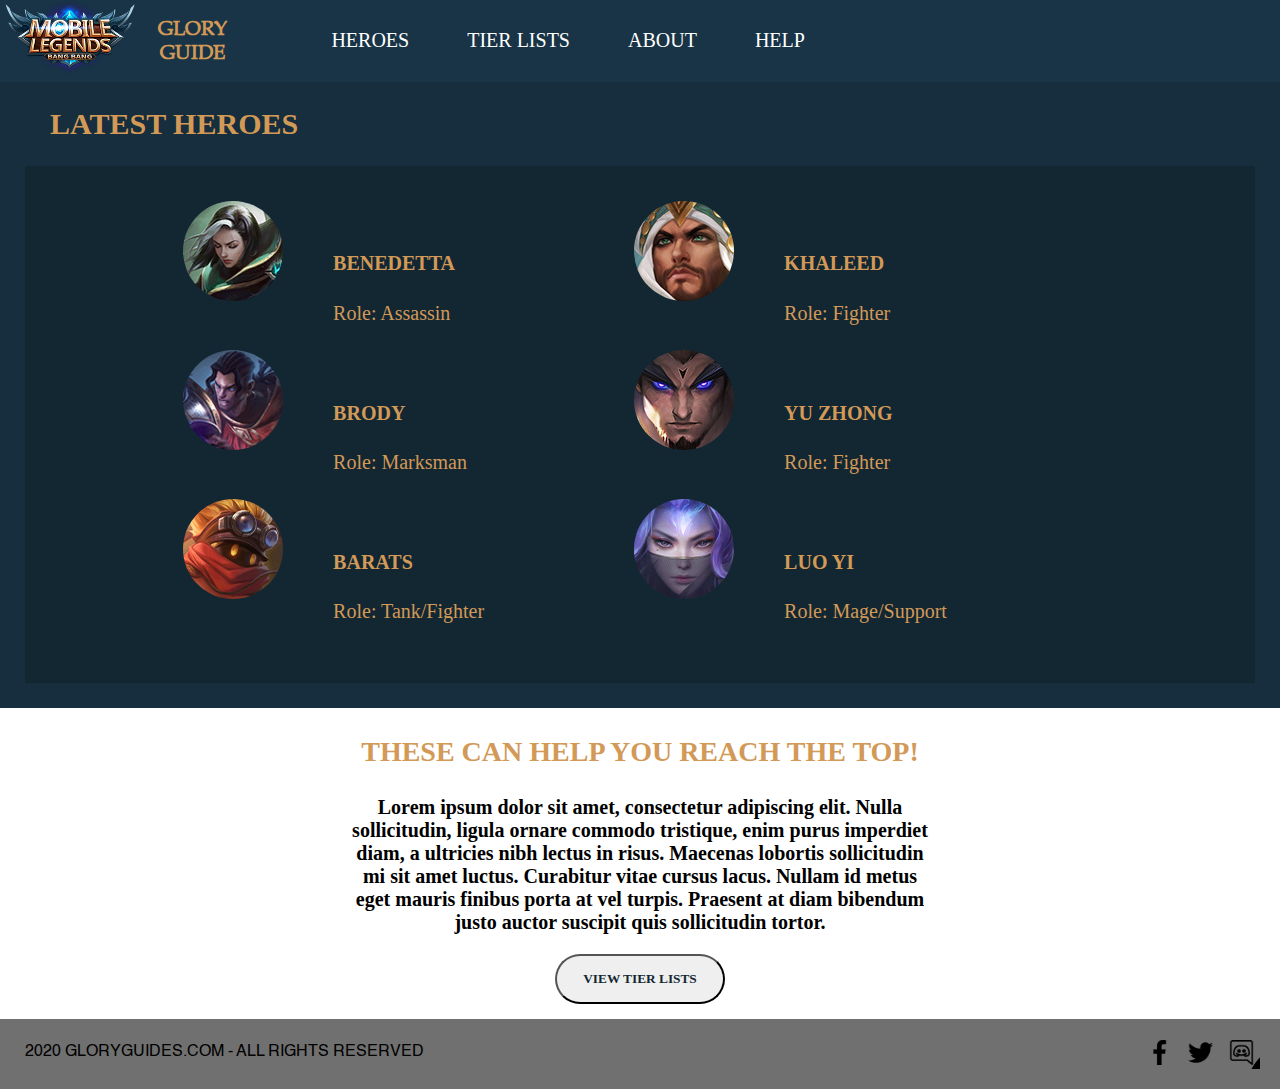
<file: index.html>
<!DOCTYPE html>
<html>
<head>
<link rel="stylesheet" href="style.css">
	<title>Glory Guide</title>
</head>
<body>
	<div class="top-nav">
		<ul>
			<li><img src="logo.png"/></li>
			<li class="title"><a href="index.html">GLORY GUIDE</a></li>
		</ul>
		<ul class="feature">
			<li><a href="heroes.html">HEROES</a></li>
			<li><a href="tierlists.html">TIER LISTS</a></li>
			<li><a href="about.html">ABOUT</a></li>
			<li><a href="feedback.html">HELP</a></li>
		</ul>
	</div>
	<div class="tier-lists">
		<h2 id="text-tierlists">LATEST HEROES</h2>
		<div class="lists-container">
			<div>
				<div>
					<img src="benedetta.png" class="hero-pic">
				</div>
				<div class="desc">
					<h4>BENEDETTA</h4>
					<span>Role: Assassin</span>
				</div>
				<div>
					<img src="brody.png" class="hero-pic">
				</div>
				<div class="desc">
					<h4>BRODY</h4>
					<span>Role: Marksman</span>
				</div>
				<div>
					<img src="barats.png" class="hero-pic">
				</div>
				<div class="desc">
					<h4>BARATS</h4>
					<span>Role: Tank/Fighter</span>
				</div>
			</div>
			<div>
				<div>
					<img src="khaleed.png" class="hero-pic">
				</div>
				<div class="desc">
					<h4>KHALEED</h4>
					<span>Role: Fighter</span>
				</div>
				<div>
					<img src="yz.png" class="hero-pic">
				</div>
				<div class="desc">
					<h4>YU ZHONG</h4>
					<span>Role: Fighter</span>
				</div>
				<div>
					<img src="luoyi.png" class="hero-pic">
				</div>
				<div class="desc">
					<h4>LUO YI</h4>
					<span>Role: Mage/Support</span>
				</div>
			</div>
		</div>
	</div>
	<div class="info">
		<h3 class="info-title">THESE CAN HELP YOU REACH THE TOP!</h3>
		<p>Lorem ipsum dolor sit amet, consectetur adipiscing elit. Nulla sollicitudin, ligula ornare commodo tristique, enim purus imperdiet diam, a ultricies nibh lectus in risus. Maecenas lobortis sollicitudin mi sit amet luctus. Curabitur vitae cursus lacus. Nullam id metus eget mauris finibus porta at vel turpis. Praesent at diam bibendum justo auctor suscipit quis sollicitudin tortor.</p>
		<button class="btn-create-tierlists">VIEW TIER LISTS</button>
	</div>
	<div class="bot-nav">
		<div class="about">
			<span>2020 GLORYGUIDES.COM - ALL RIGHTS RESERVED</span>
		</div>
		<div class="socials">
			<button class="btnfacebook" type="facebook"><img src="facebook.png" width="25" height="25"></button>
			<button class="btntwitter" type="twitter"><img src="twitter.png" width="25" height="25"></button>
			<button class="btndiscord" type="discord"><img src="discord.png" width="25" height="25"></button>
		</div>
	</div>
</body>
</html>
</file>
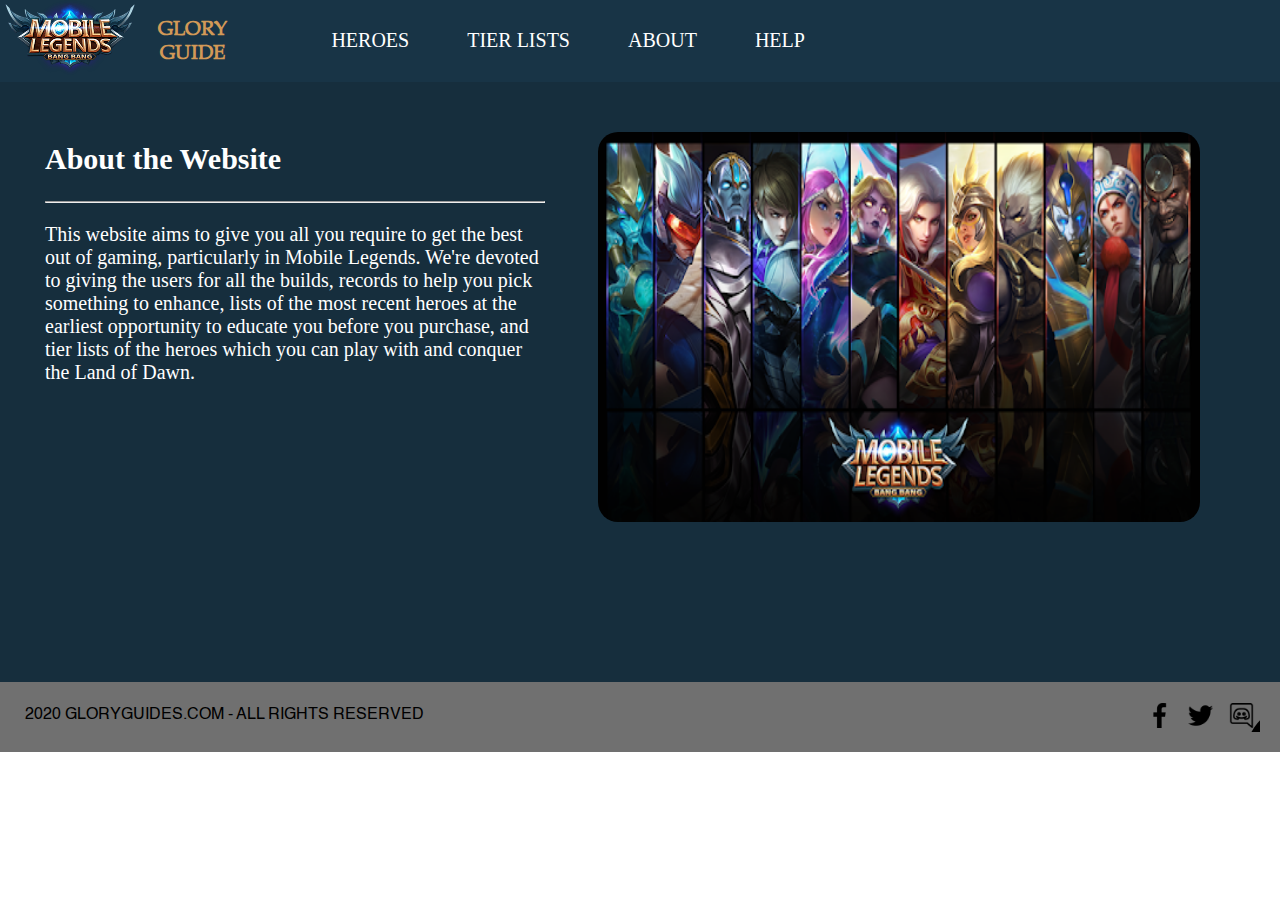
<file: about.html>
<!DOCTYPE html>
<html>
<head>
<link rel="stylesheet" href="style.css">
<link rel="icon" type="png" href="logo.png">
<script type="text/javascript" src="main.js"></script>
	<title>Glory Guide</title>
</head>
<body>
	<div class="top-nav">
		<ul>
			<li><img src="logo.png"/></li>
			<li class="title"><a href="index.php">GLORY GUIDE</a></li>
		</ul>
		<ul class="feature">
			<li><a href="heroes.php">HEROES</a></li>
			<li><a href="tierlists.php">TIER LISTS</a></li>
			<li><a href="about.html">ABOUT</a></li>
			<li><a href="feedback.html">HELP</a></li>
		</ul>
	</div>
	<div class="center-nav">
			<div class="about-info">
				<h2>About the Website</h2>
				<hr>
				<p>This website aims to give you all you require to get the best out of gaming, particularly in Mobile Legends. We're devoted to giving the users for all the builds, records to help you pick something to enhance, lists of the most recent heroes at the earliest opportunity to educate you before you purchase, and tier lists of the heroes which you can play with and conquer the Land of Dawn.</p>
			</div>
		<img class="about-img" src="unnamed.png">
	</div>
	<div class="bot-nav">
		<div class="about">
			<span>2020 GLORYGUIDES.COM - ALL RIGHTS RESERVED</span>
		</div>
		<div class="socials">
			<button class="btnfacebook" type="facebook" onclick="location.href='https://facebook.com';"><img src="facebook.png" width="25" height="25"></button>
			<button class="btntwitter" type="twitter" onclick="location.href='https://twitter.com';"><img src="twitter.png" width="25" height="25"></button>
			<button class="btndiscord" type="discord" onclick="location.href='https://discord.com';"><img src="discord.png" width="25" height="25"></button>
		</div>
	</div>
</body>
</html>
</file>
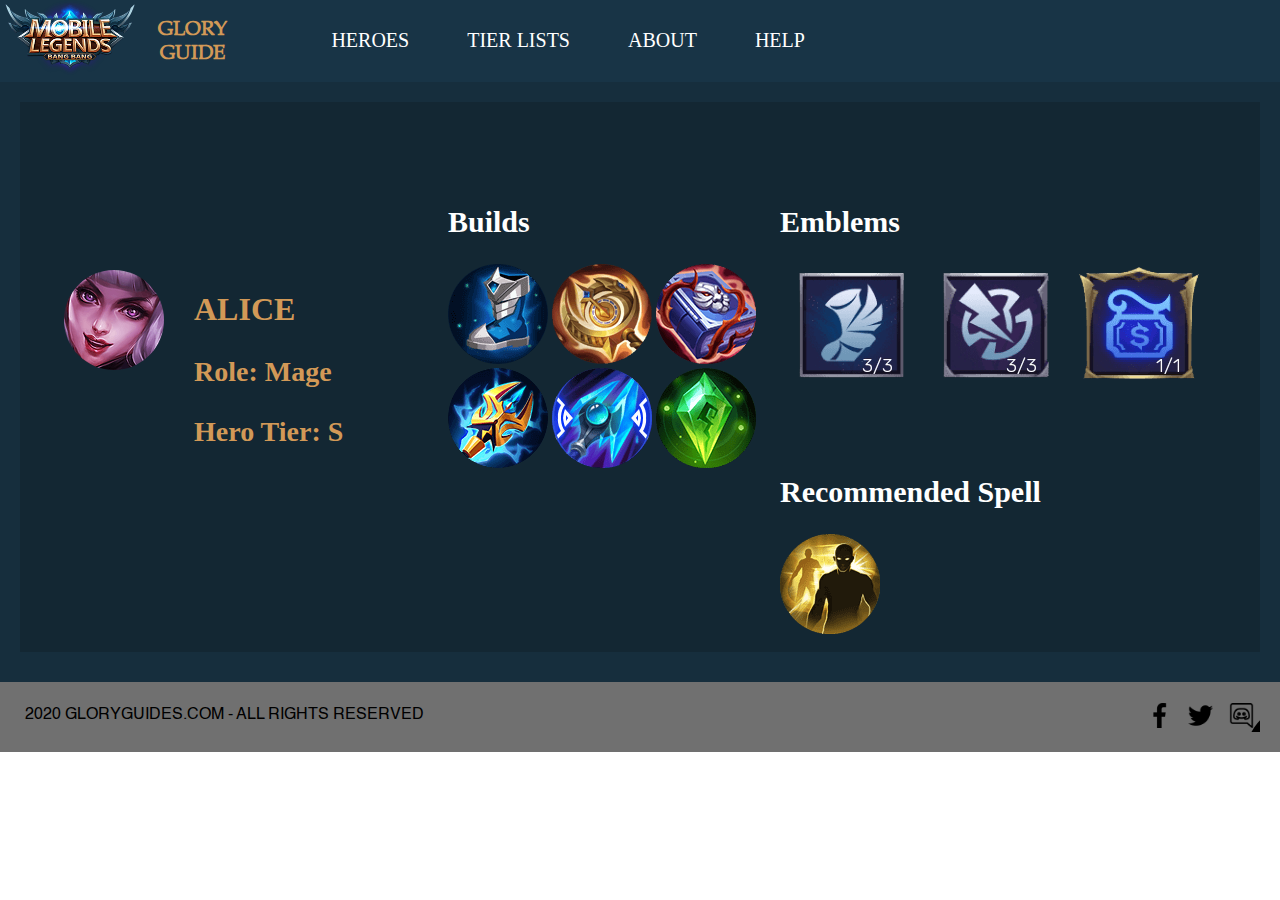
<file: alice.html>
<!DOCTYPE html>
<html>
<head>
<link rel="stylesheet" href="style.css">
<link rel="icon" type="png" href="logo.png">
<script type="text/javascript" src="main.js"></script>
	<title>Glory Guide</title>
</head>
<body>
	<div class="top-nav">
		<ul>
			<li><img src="logo.png"/></li>
			<li class="title"><a href="index.html">GLORY GUIDE</a></li>
		</ul>
		<ul class="feature">
			<li><a href="heroes.php">HEROES</a></li>
			<li><a href="tierlists.php">TIER LISTS</a></li>
			<li><a href="about.html">ABOUT</a></li>
			<li><a href="feedback.html">HELP</a></li>
		</ul>
	</div>
	<div class="center-nav">
		<div class="builds-container">
			<div class="hero-container">
				<img src="alice.png" class="hero-pic">
				<div class="hero-details">
					<h1 id="text-tierlists">ALICE</h1>
					<h3 id="text-tierlists">Role: Mage</h3>
					<h3 id="text-tierlists">Hero Tier: S</h3>
				</div>
			</div>
			<div class="build-container">
				<h2>Builds</h2>
				<img src="manaboots.png">
				<img src="clock.png">
				<img src="ench.png"><br>
				<img src="light.png">
				<img src="winter.png">
				<img src="crystal.png">
			</div>
			<div class="emblem-container">
				<h2>Emblems</h2>
				<img src="shop.png">
			</div>
			<div class="spell-container">
				<h2>Recommended Spell</h2>
				<img src="flicker.png">
			</div>
		</div>
	</div>
	<div class="bot-nav">
		<div class="about">
			<span>2020 GLORYGUIDES.COM - ALL RIGHTS RESERVED</span>
		</div>
		<div class="socials">
			<button class="btnfacebook" type="facebook" onclick="location.href='https://facebook.com';"><img src="facebook.png" width="25" height="25"></button>
			<button class="btntwitter" type="twitter" onclick="location.href='https://twitter.com';"><img src="twitter.png" width="25" height="25"></button>
			<button class="btndiscord" type="discord" onclick="location.href='https://discord.com';"><img src="discord.png" width="25" height="25"></button>
		</div>
	</div>
</body>
</html>
</file>
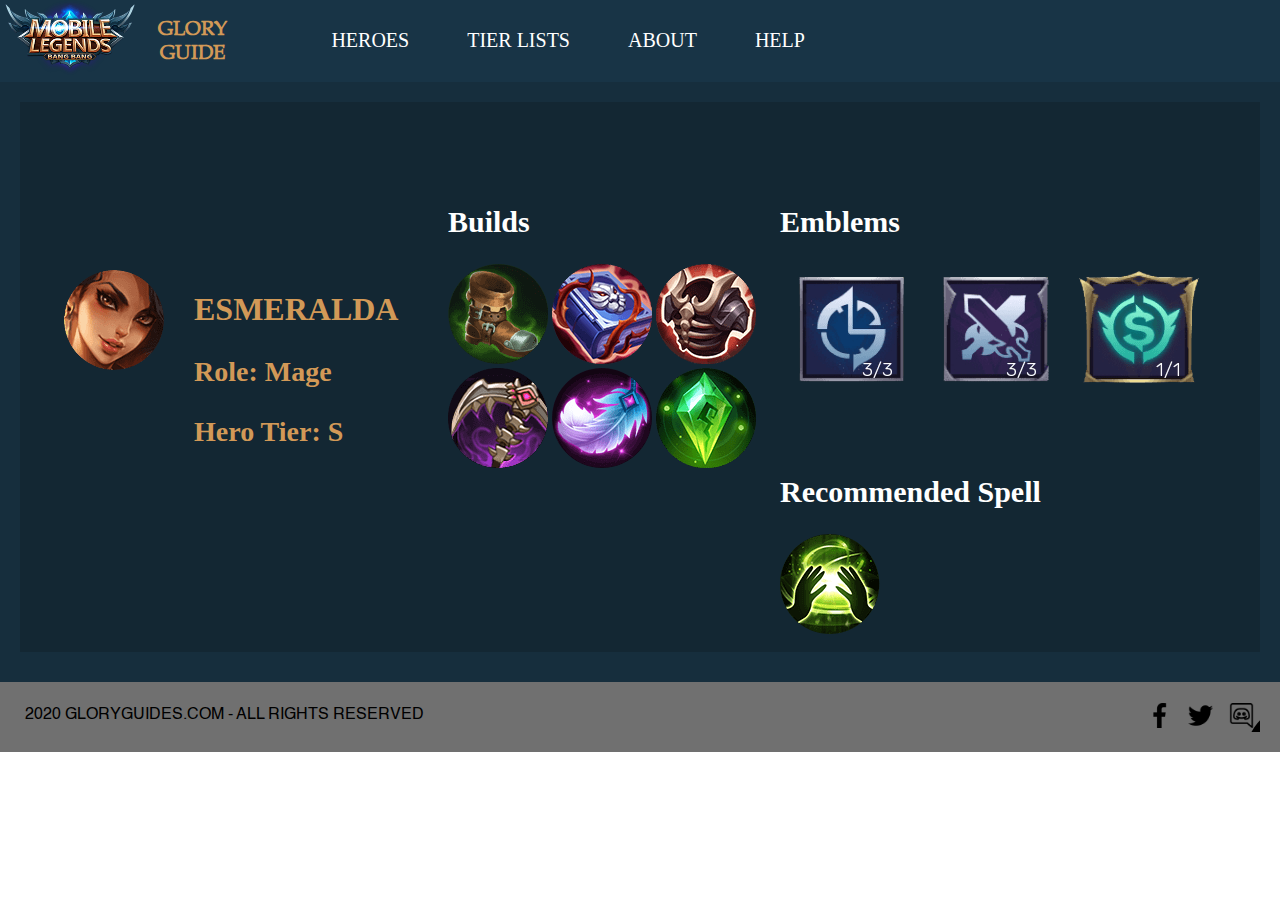
<file: esme.html>
<!DOCTYPE html>
<html>
<head>
<link rel="stylesheet" href="style.css">
<link rel="icon" type="png" href="logo.png">
<script type="text/javascript" src="main.js"></script>
	<title>Glory Guide</title>
</head>
<body>
	<div class="top-nav">
		<ul>
			<li><img src="logo.png"/></li>
			<li class="title"><a href="index.html">GLORY GUIDE</a></li>
		</ul>
		<ul class="feature">
			<li><a href="heroes.php">HEROES</a></li>
			<li><a href="tierlists.php">TIER LISTS</a></li>
			<li><a href="about.html">ABOUT</a></li>
			<li><a href="feedback.html">HELP</a></li>
		</ul>
	</div>
	<div class="center-nav">
		<div class="builds-container">
			<div class="hero-container">
				<img src="esme.png" class="hero-pic">
				<div class="hero-details">
					<h1 id="text-tierlists">ESMERALDA</h1>
					<h3 id="text-tierlists">Role: Mage</h3>
					<h3 id="text-tierlists">Hero Tier: S</h3>
				</div>
			</div>
			<div class="build-container">
				<h2>Builds</h2>
				<img src="armorboots.png">
				<img src="ench.png">
				<img src="brute.png"><br>
				<img src="calam.png">
				<img src="feather.png">
				<img src="crystal.png">
			</div>
			<div class="emblem-container">
				<h2>Emblems</h2>
				<img src="avarice.png">
			</div>
			<div class="spell-container">
				<h2>Recommended Spell</h2>
				<img src="purif.png">
			</div>
		</div>
	</div>
	<div class="bot-nav">
		<div class="about">
			<span>2020 GLORYGUIDES.COM - ALL RIGHTS RESERVED</span>
		</div>
		<div class="socials">
			<button class="btnfacebook" type="facebook" onclick="location.href='https://facebook.com';"><img src="facebook.png" width="25" height="25"></button>
			<button class="btntwitter" type="twitter" onclick="location.href='https://twitter.com';"><img src="twitter.png" width="25" height="25"></button>
			<button class="btndiscord" type="discord" onclick="location.href='https://discord.com';"><img src="discord.png" width="25" height="25"></button>
		</div>
	</div>
</body>
</html>
</file>
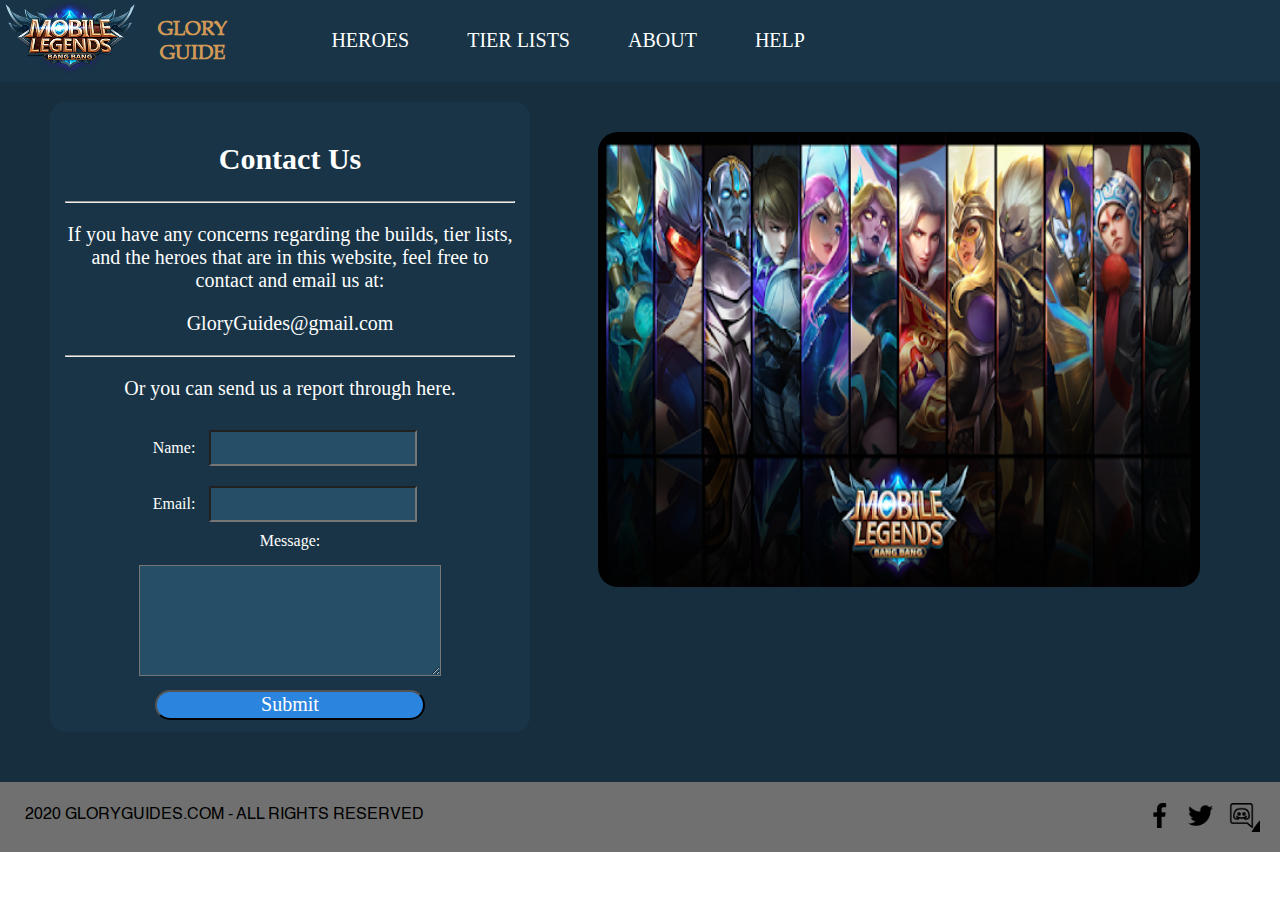
<file: feedback.html>
<!DOCTYPE html>
<html>
<head>
<link rel="stylesheet" href="style.css">
<script type="text/javascript" src="main.js"></script>
<link rel="icon" type="png" href="logo.png">
	<title>Glory Guide</title>
</head>
<body>
	<div class="top-nav">
		<ul>
			<li><img src="logo.png"/></li>
			<li class="title"><a href="index.php">GLORY GUIDE</a></li>
		</ul>
		<ul class="feature">
			<li><a href="heroes.php">HEROES</a></li>
			<li><a href="tierlists.php">TIER LISTS</a></li>
			<li><a href="about.html">ABOUT</a></li>
			<li><a href="feedback.html">HELP</a></li>
		</ul>
	</div>
	<div class="feedback-nav" align="center">
		<img class="about-img" src="unnamed.png" >
		<div class="contact-details">
			<h2>Contact Us</h2>
			<hr>
			<p>If you have any concerns regarding the builds, tier lists, and the heroes that are in this website, feel free to contact and email us at:</p>
			<p>GloryGuides@gmail.com</p><hr>
			<p>Or you can send us a report through here.</p>
			<form name="feedbackForm">
				<span>Name:</span>
  				<input type="text" id="uname" class="txtbox"><br>
  				<span>Email:</span>
 				<input type="text" id="uemail" class="txtbox"><br>
 				<span>Message:</span><br>
 				<textarea id="umess" rows="7" cols="35" class="txtarea"></textarea>
 				<button class="btnblue" onclick="submitToMail()" type="submit">Submit</button>
			</form>
		</div>
	</div>
	<div class="bot-nav">
		<div class="about">
			<span>2020 GLORYGUIDES.COM - ALL RIGHTS RESERVED</span>
		</div>
		<div class="socials">
			<button class="btnfacebook" type="facebook" onclick="location.href='https://facebook.com';"><img src="facebook.png" width="25" height="25"></button>
			<button class="btntwitter" type="twitter" onclick="location.href='https://twitter.com';"><img src="twitter.png" width="25" height="25"></button>
			<button class="btndiscord" type="discord" onclick="location.href='https://discord.com';"><img src="discord.png" width="25" height="25"></button>
		</div>
	</div>
</body>
</html>
</file>
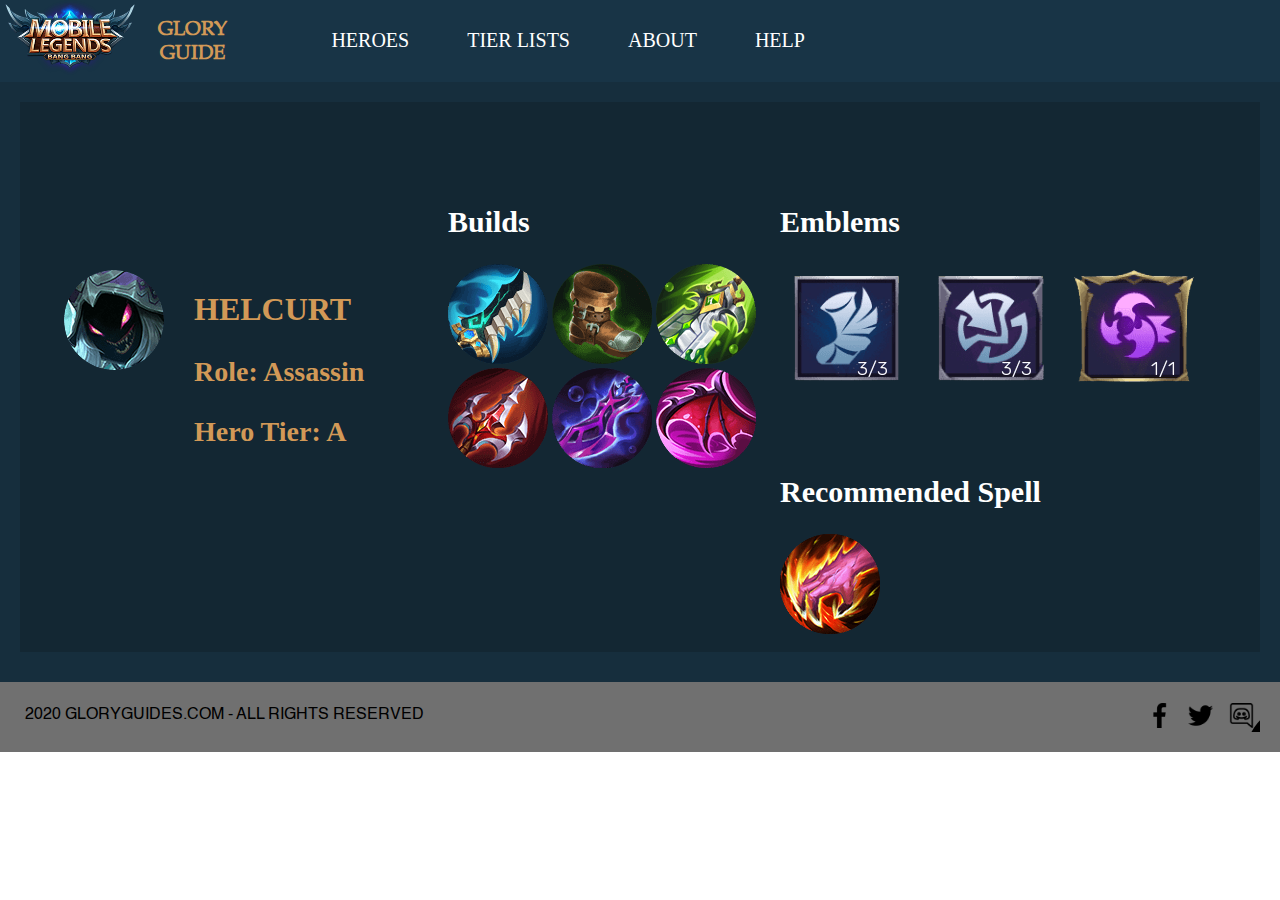
<file: helc.html>
<!DOCTYPE html>
<html>
<head>
<link rel="stylesheet" href="style.css">
<link rel="icon" type="png" href="logo.png">
<script type="text/javascript" src="main.js"></script>
	<title>Glory Guide</title>
</head>
<body>
	<div class="top-nav">
		<ul>
			<li><img src="logo.png"/></li>
			<li class="title"><a href="index.html">GLORY GUIDE</a></li>
		</ul>
		<ul class="feature">
			<li><a href="heroes.php">HEROES</a></li>
			<li><a href="tierlists.php">TIER LISTS</a></li>
			<li><a href="about.html">ABOUT</a></li>
			<li><a href="feedback.html">HELP</a></li>
		</ul>
	</div>
	<div class="center-nav">
		<div class="builds-container">
			<div class="hero-container">
				<img src="helcurt.png" class="hero-pic">
				<div class="hero-details">
					<h1 id="text-tierlists">HELCURT</h1>
					<h3 id="text-tierlists">Role: Assassin</h3>
					<h3 id="text-tierlists">Hero Tier: A</h3>
				</div>
			</div>
			<div class="build-container">
				<h2>Builds</h2>
				<img src="raptor.png">
				<img src="armorboots.png">
				<img src="despair.png"><br>
				<img src="endless.png">
				<img src="scarlet.png">
				<img src="wings.png">
			</div>
			<div class="emblem-container">
				<h2>Emblems</h2>
				<img src="pp.png">
			</div>
			<div class="spell-container">
				<h2>Recommended Spell</h2>
				<img src="retri.png">
			</div>
		</div>
	</div>
	<div class="bot-nav">
		<div class="about">
			<span>2020 GLORYGUIDES.COM - ALL RIGHTS RESERVED</span>
		</div>
		<div class="socials">
			<button class="btnfacebook" type="facebook" onclick="location.href='https://facebook.com';"><img src="facebook.png" width="25" height="25"></button>
			<button class="btntwitter" type="twitter" onclick="location.href='https://twitter.com';"><img src="twitter.png" width="25" height="25"></button>
			<button class="btndiscord" type="discord" onclick="location.href='https://discord.com';"><img src="discord.png" width="25" height="25"></button>
		</div>
	</div>
</body>
</html>
</file>
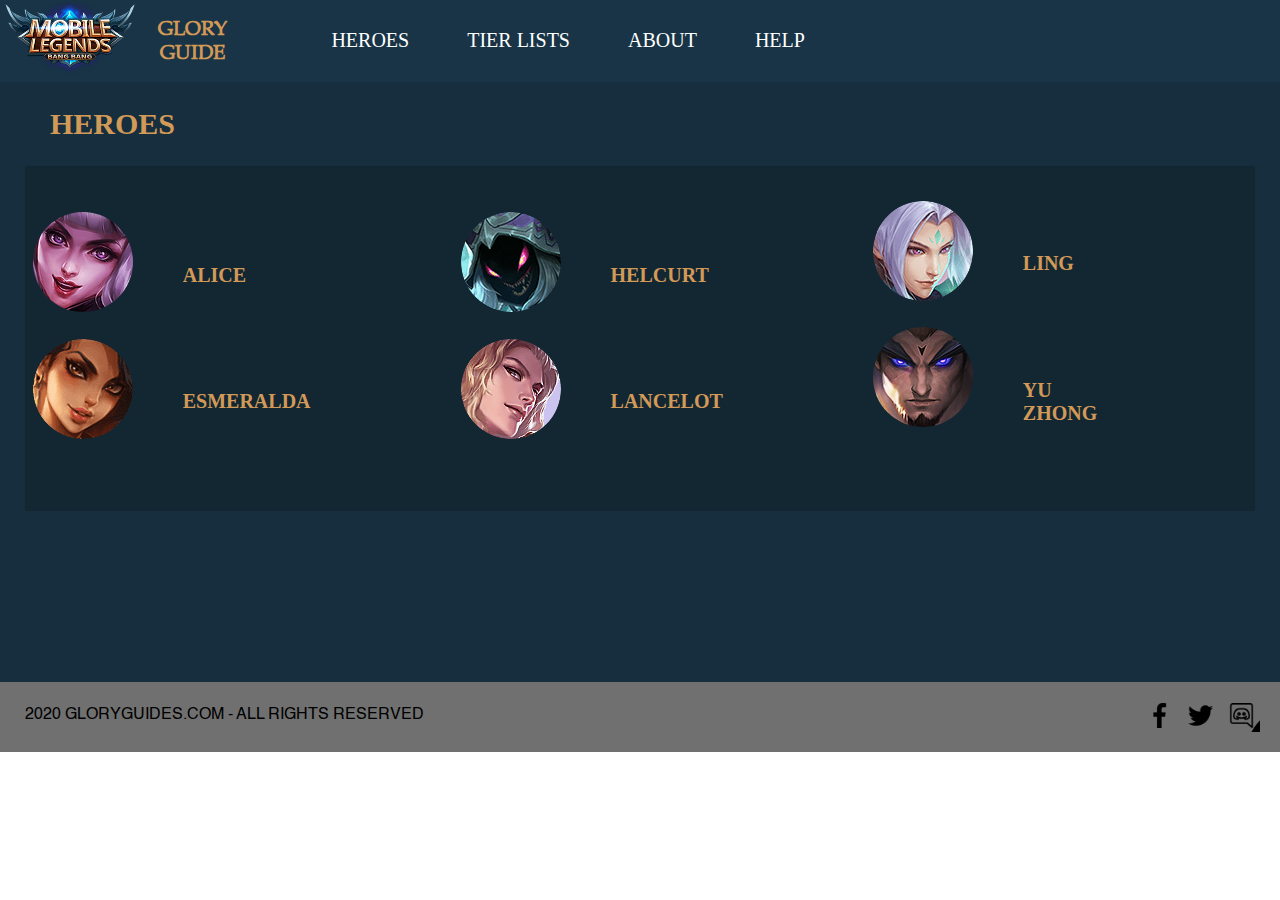
<file: heroes.html>
<!DOCTYPE html>
<html>
<head>
<link rel="stylesheet" href="style.css">
<link rel="icon" type="png" href="logo.png">
<script type="text/javascript" src="main.js"></script>
	<title>Glory Guide</title>
</head>
<body>
	<div class="top-nav">
		<ul>
			<li><img src="logo.png"/></li>
			<li class="title"><a href="index.php">GLORY GUIDE</a></li>
		</ul>
		<ul class="feature">
			<li><a href="heroes.html">HEROES</a></li>
			<li><a href="tierlists.html">TIER LISTS</a></li>
			<li><a href="about.html">ABOUT</a></li>
			<li><a href="feedback.html">HELP</a></li>
		</ul>
	</div>
	<div class="center-nav">
		<h2 id="text-tierlists">HEROES</h2>
		<div class="lists-container">
			<div>
				<a href="alice.html" id="link">
					<div>
						<img src="alice.png" class="hero-pic">
					</div>
					<div class="desc">
						<h4>ALICE</h4>
					</div>
				</a>
				<a href="esme.html" id="link">
					<div>
						<img src="esme.png"  class="hero-pic">
					</div>
					<div class="desc">
						<h4>ESMERALDA</h4>
					</div>
				</a>
			</div>
			<div>
				<a href="helc.html" id="link">
					<div>
						<img src="helcurt.png"  class="hero-pic">
					</div>
					<div class="desc">
						<h4>HELCURT</h4>
					</div>
				</a>
				<a href="lance.html" id="link">
					<div>
						<img src="lance.png" class="hero-pic">
					</div>
					<div class="desc">
						<h4>LANCELOT</h4>
					</div>
				</a>
			</div>
			<div>
				<a href="ling.html" id="link">
					<div>
						<img src="ling.png" class="hero-pic">
					</div>
					<div class="desc">
						<h4>LING</h4>
					</div>
				</a>
				<a href="yz.html" id="link">
					<div>
						<img src="yz.png" class="hero-pic">
					</div>
					<div class="desc">
						<h4>YU ZHONG</h4>
					</div>
				</a>
			</div>
		</div>
	</div>
	<div class="bot-nav">
		<div class="about">
			<span>2020 GLORYGUIDES.COM - ALL RIGHTS RESERVED</span>
		</div>
		<div class="socials">
			<button class="btnfacebook" type="facebook" onclick="location.href='https://facebook.com';"><img src="facebook.png" width="25" height="25"></button>
			<button class="btntwitter" type="twitter" onclick="location.href='https://twitter.com';"><img src="twitter.png" width="25" height="25"></button>
			<button class="btndiscord" type="discord" onclick="location.href='https://discord.com';"><img src="discord.png" width="25" height="25"></button>
		</div>
	</div>
</body>
</html>
</file>
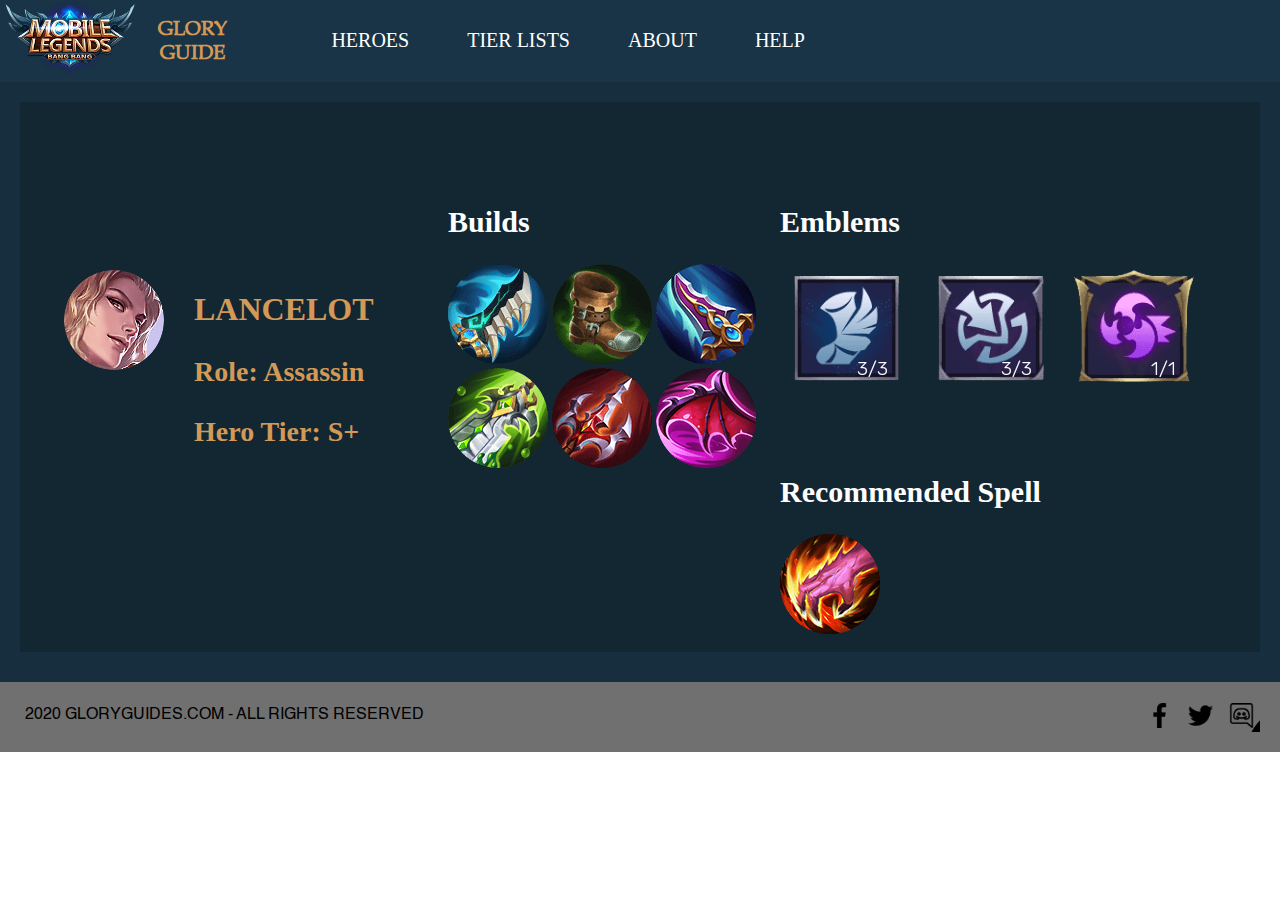
<file: lance.html>
<!DOCTYPE html>
<html>
<head>
<link rel="stylesheet" href="style.css">
<link rel="icon" type="png" href="logo.png">
<script type="text/javascript" src="main.js"></script>
	<title>Glory Guide</title>
</head>
<body>
	<div class="top-nav">
		<ul>
			<li><img src="logo.png"/></li>
			<li class="title"><a href="index.html">GLORY GUIDE</a></li>
		</ul>
		<ul class="feature">
			<li><a href="heroes.php">HEROES</a></li>
			<li><a href="tierlists.php">TIER LISTS</a></li>
			<li><a href="about.html">ABOUT</a></li>
			<li><a href="feedback.html">HELP</a></li>
		</ul>
	</div>
	<div class="center-nav">
		<div class="builds-container">
			<div class="hero-container">
				<img src="lance.png" class="hero-pic">
				<div class="hero-details">
					<h1 id="text-tierlists">LANCELOT</h1>
					<h3 id="text-tierlists">Role: Assassin</h3>
					<h3 id="text-tierlists">Hero Tier: S+</h3>
				</div>
			</div>
			<div class="build-container">
				<h2>Builds</h2>
				<img src="raptor.png">
				<img src="armorboots.png">
				<img src="hepta.png"><br>
				<img src="despair.png">
				<img src="endless.png">
				<img src="wings.png">
			</div>
			<div class="emblem-container">
				<h2>Emblems</h2>
				<img src="pp.png">
			</div>
			<div class="spell-container">
				<h2>Recommended Spell</h2>
				<img src="retri.png">
			</div>
		</div>
	</div>
	<div class="bot-nav">
		<div class="about">
			<span>2020 GLORYGUIDES.COM - ALL RIGHTS RESERVED</span>
		</div>
		<div class="socials">
			<button class="btnfacebook" type="facebook" onclick="location.href='https://facebook.com';"><img src="facebook.png" width="25" height="25"></button>
			<button class="btntwitter" type="twitter" onclick="location.href='https://twitter.com';"><img src="twitter.png" width="25" height="25"></button>
			<button class="btndiscord" type="discord" onclick="location.href='https://discord.com';"><img src="discord.png" width="25" height="25"></button>
		</div>
	</div>
</body>
</html>
</file>
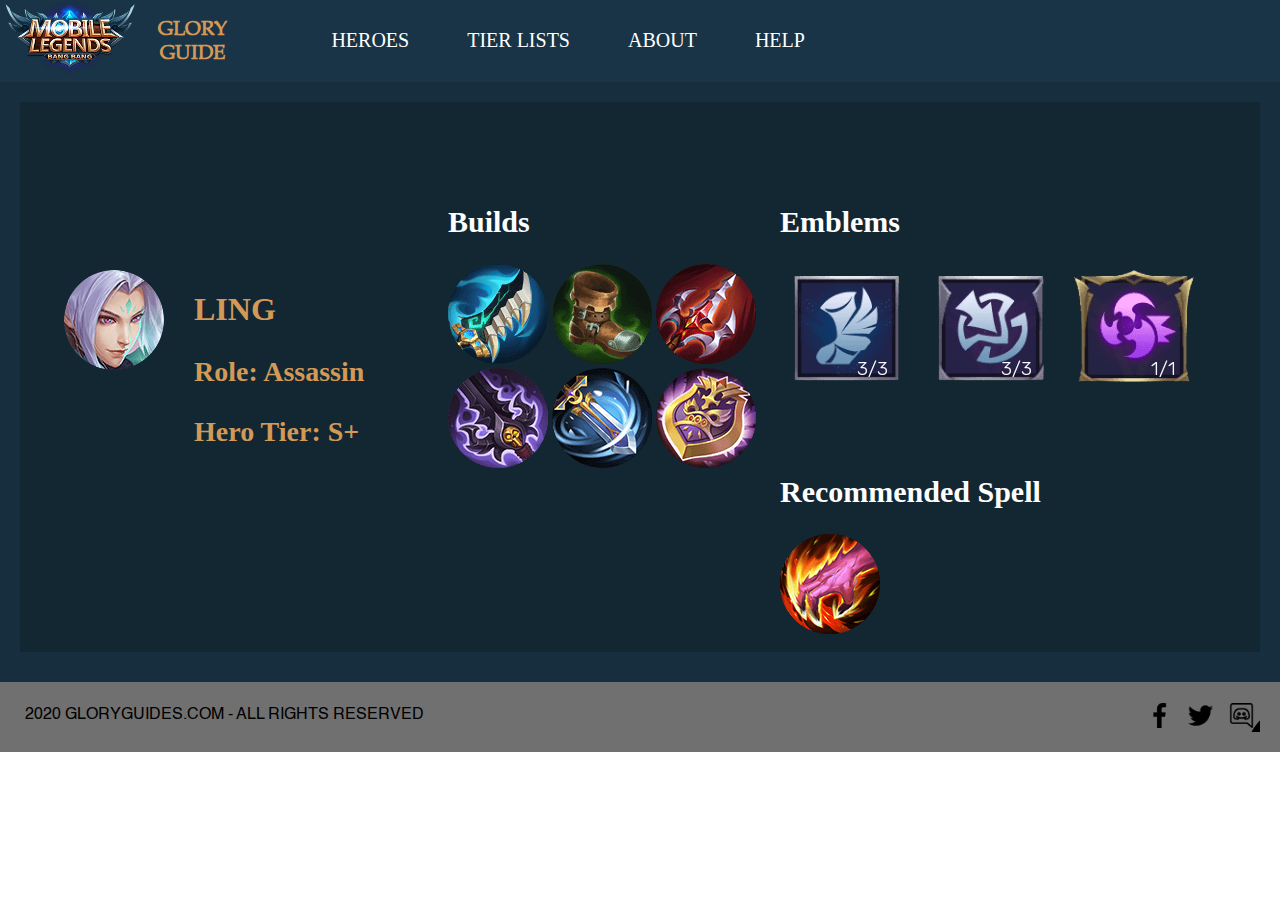
<file: ling.html>
<!DOCTYPE html>
<html>
<head>
<link rel="stylesheet" href="style.css">
<link rel="icon" type="png" href="logo.png">
<script type="text/javascript" src="main.js"></script>
	<title>Glory Guide</title>
</head>
<body>
	<div class="top-nav">
		<ul>
			<li><img src="logo.png"/></li>
			<li class="title"><a href="index.html">GLORY GUIDE</a></li>
		</ul>
		<ul class="feature">
			<li><a href="heroes.php">HEROES</a></li>
			<li><a href="tierlists.php">TIER LISTS</a></li>
			<li><a href="about.html">ABOUT</a></li>
			<li><a href="feedback.html">HELP</a></li>
		</ul>
	</div>
	<div class="center-nav">
		<div class="builds-container">
			<div class="hero-container">
				<img src="ling.png" class="hero-pic">
				<div class="hero-details">
					<h1 id="text-tierlists">LING</h1>
					<h3 id="text-tierlists">Role: Assassin</h3>
					<h3 id="text-tierlists">Hero Tier: S+</h3>
				</div>
			</div>
			<div class="build-container">
				<h2>Builds</h2>
				<img src="raptor.png">
				<img src="armorboots.png">
				<img src="endless.png"><br>
				<img src="dhs.png">
				<img src="windtalker.png">
				<img src="immo.png">
			</div>
			<div class="emblem-container">
				<h2>Emblems</h2>
				<img src="pp.png">
			</div>
			<div class="spell-container">
				<h2>Recommended Spell</h2>
				<img src="retri.png">
			</div>
		</div>
	</div>
	<div class="bot-nav">
		<div class="about">
			<span>2020 GLORYGUIDES.COM - ALL RIGHTS RESERVED</span>
		</div>
		<div class="socials">
			<button class="btnfacebook" type="facebook" onclick="location.href='https://facebook.com';"><img src="facebook.png" width="25" height="25"></button>
			<button class="btntwitter" type="twitter" onclick="location.href='https://twitter.com';"><img src="twitter.png" width="25" height="25"></button>
			<button class="btndiscord" type="discord" onclick="location.href='https://discord.com';"><img src="discord.png" width="25" height="25"></button>
		</div>
	</div>
</body>
</html>
</file>
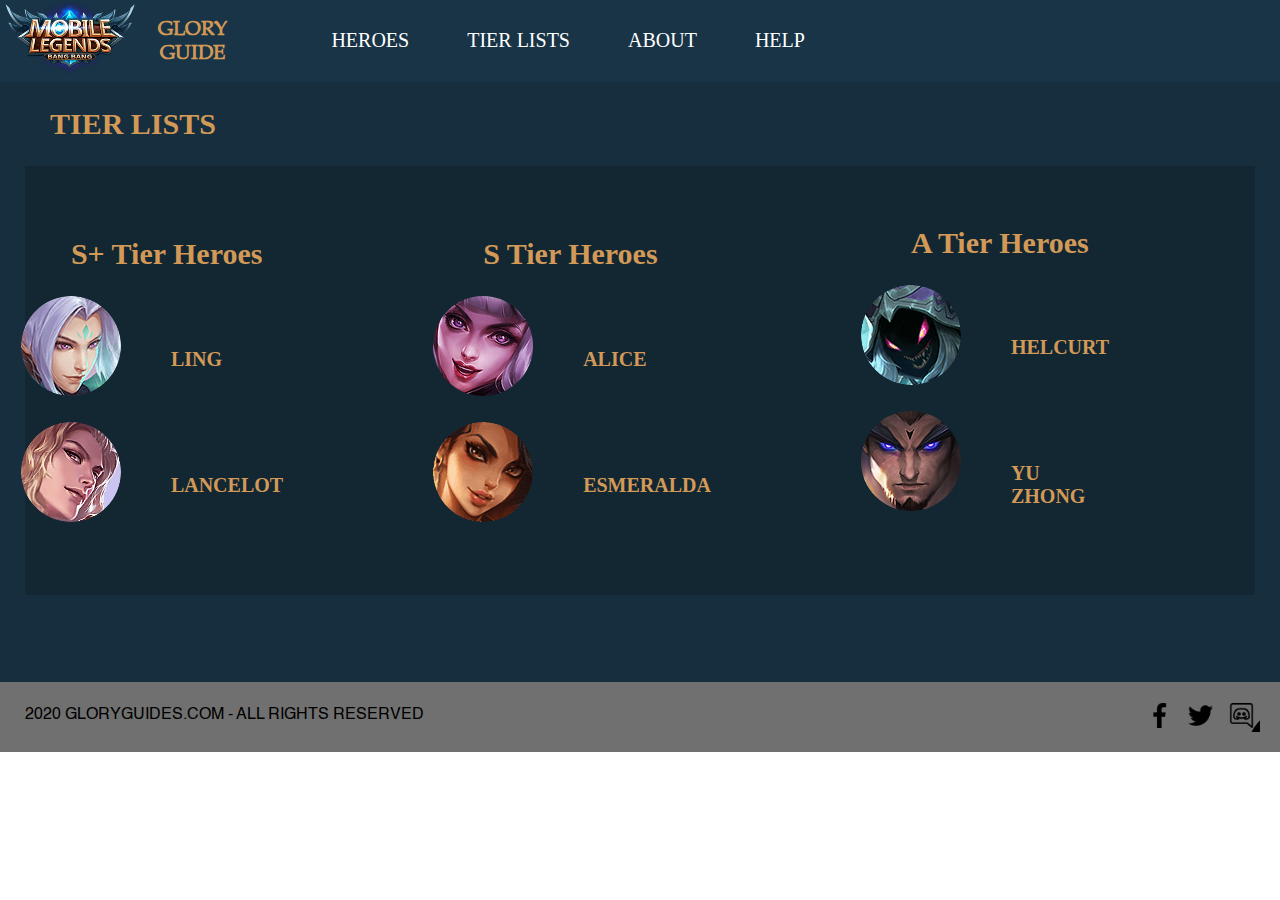
<file: tierlists.html>
<!DOCTYPE html>
<html>
<head>
<link rel="stylesheet" href="style.css">
<link rel="icon" type="png" href="logo.png">
<script type="text/javascript" src="main.js"></script>
	<title>Glory Guide</title>
</head>
<body>
	<div class="top-nav">
		<ul>
			<li><img src="logo.png"/></li>
			<li class="title"><a href="index.php">GLORY GUIDE</a></li>
		</ul>
		<ul class="feature">
			<li><a href="heroes.html">HEROES</a></li>
			<li><a href="tierlists.html">TIER LISTS</a></li>
			<li><a href="about.html">ABOUT</a></li>
			<li><a href="feedback.html">HELP</a></li>
		</ul>
	</div>
	<div class="center-nav">
		<h2 id="text-tierlists">TIER LISTS</h2>
		<div class="lists-container">
			<div>
				<h2 id="text-tierlists">S+ Tier Heroes</h2>
				<a href="ling.html" id="link">
					<div>
						<img src="ling.png" class="hero-pic">
					</div>
					<div class="desc">
						<h4>LING</h4>
					</div>
				</a>
				<a href="lance.html" id="link">
					<div>
						<img src="lance.png" class="hero-pic">
					</div>
					<div class="desc">
						<h4>LANCELOT</h4>
					</div>
				</a>
			</div>
			<div>
				<h2 id="text-tierlists">S Tier Heroes</h2>
				<a href="alice.html" id="link">
					<div>
						<img src="alice.png" class="hero-pic">
					</div>
					<div class="desc">
						<h4>ALICE</h4>
					</div>
				</a>
				<a href="esme.html" id="link">
					<div>
						<img src="esme.png"  class="hero-pic">
					</div>
					<div class="desc">
						<h4>ESMERALDA</h4>
					</div>
				</a>
			</div>
			<div>
				<h2 id="text-tierlists">A Tier Heroes</h2>
				<a href="helc.html" id="link">
					<div>
						<img src="helcurt.png"  class="hero-pic">
					</div>
					<div class="desc">
						<h4>HELCURT</h4>
					</div>
				</a>
				<a href="yz.html" id="link">
					<div>
						<img src="yz.png" class="hero-pic">
					</div>
					<div class="desc">
						<h4>YU ZHONG</h4>
					</div>
				</a>
			</div>
		</div>
	</div>
	<div class="bot-nav">
		<div class="about">
			<span>2020 GLORYGUIDES.COM - ALL RIGHTS RESERVED</span>
		</div>
		<div class="socials">
			<button class="btnfacebook" type="facebook" onclick="location.href='https://facebook.com';"><img src="facebook.png" width="25" height="25"></button>
			<button class="btntwitter" type="twitter" onclick="location.href='https://twitter.com';"><img src="twitter.png" width="25" height="25"></button>
			<button class="btndiscord" type="discord" onclick="location.href='https://discord.com';"><img src="discord.png" width="25" height="25"></button>
		</div>
	</div>
</body>
</html>
</file>
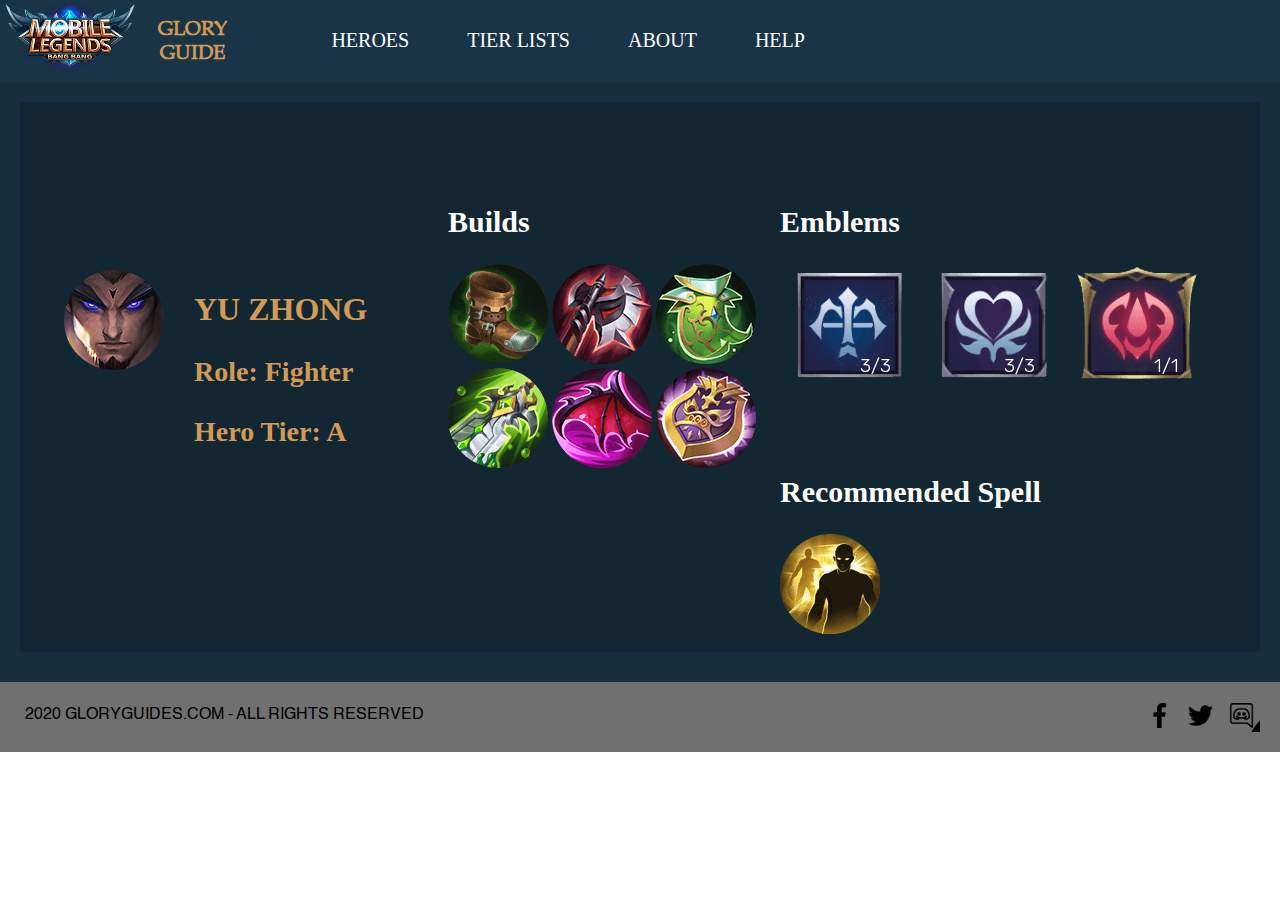
<file: yz.html>
<!DOCTYPE html>
<html>
<head>
<link rel="stylesheet" href="style.css">
<link rel="icon" type="png" href="logo.png">
<script type="text/javascript" src="main.js"></script>
	<title>Glory Guide</title>
</head>
<body>
	<div class="top-nav">
		<ul>
			<li><img src="logo.png"/></li>
			<li class="title"><a href="index.html">GLORY GUIDE</a></li>
		</ul>
		<ul class="feature">
			<li><a href="heroes.php">HEROES</a></li>
			<li><a href="tierlists.php">TIER LISTS</a></li>
			<li><a href="about.html">ABOUT</a></li>
			<li><a href="feedback.html">HELP</a></li>
		</ul>
	</div>
	<div class="center-nav">
		<div class="builds-container">
			<div class="hero-container">
				<img src="yz.png" class="hero-pic">
				<div class="hero-details">
					<h1 id="text-tierlists">YU ZHONG</h1>
					<h3 id="text-tierlists">Role: Fighter</h3>
					<h3 id="text-tierlists">Hero Tier: A</h3>
				</div>
			</div>
			<div class="build-container">
				<h2>Builds</h2>
				<img src="armorboots.png">
				<img src="bloodlust.png">
				<img src="oracle.png"><br>
				<img src="despair.png">
				<img src="wings.png">
				<img src="immo.png">
			</div>
			<div class="emblem-container">
				<h2>Emblems</h2>
				<img src="lifesteal.png">
			</div>
			<div class="spell-container">
				<h2>Recommended Spell</h2>
				<img src="flicker.png">
			</div>
		</div>
	</div>
	<div class="bot-nav">
		<div class="about">
			<span>2020 GLORYGUIDES.COM - ALL RIGHTS RESERVED</span>
		</div>
		<div class="socials">
			<button class="btnfacebook" type="facebook" onclick="location.href='https://facebook.com';"><img src="facebook.png" width="25" height="25"></button>
			<button class="btntwitter" type="twitter" onclick="location.href='https://twitter.com';"><img src="twitter.png" width="25" height="25"></button>
			<button class="btndiscord" type="discord" onclick="location.href='https://discord.com';"><img src="discord.png" width="25" height="25"></button>
		</div>
	</div>
</body>
</html>
</file>
<file: style.css>
body {
  margin: 0;
}

@font-face {
    font-family: titleFont;
    src: url(book-antiqua.ttf);
}

@font-face {
  font-family: listFont;
  src: url(Lucida Sans.ttf);
}

@font-face {
  font-family: aboutFont;
  src: url(Helvetica.ttf);
}

.top-nav {
  background-color: #183446;
  overflow: hidden;
}

h2 {
  font-size: 30px;
}

h3 {
  font-size: 28px;
  color: #D29957;
}

p {
  font-size: 20px;
}

ul {
  list-style-type: none;
  margin: 0;
  padding: 0;
  background-color: #183446;
}

li {
  float: left;
}

li.title a {
  font-family: titleFont;
  font-weight: bold;
  font-size: 20px;
  width: 50%;
  display: block;
  text-align: center;
  padding: 17px 12px;
  color: #D29957;
  text-decoration: none;
}

ul.feature li a {
  display: block;
  font-size: 20px;
  color: white;
  text-align: center;
  padding: 29px;
  text-decoration: none;
}

ul.feature li a:hover {
  background-color: #132733;
}

li img{
    display:inline-block;
    height: 75px;
}

.tier-lists {
  background-color: #162E3D;
  overflow: hidden;
}

#text-tierlists {
  font-family: listFont;
  font-weight: bold;
  color: #D29957;
  margin-left: 50px;
}

.lists-container {
  background-color: #132733;
  display: flex;
  align-items: center;
  justify-content: center;
  margin: 25px;
  padding: 35px;
}

.hero-pic {
  border-radius: 50%;
  float: left;
}

.desc {
  font-family: listFont;
  font-size: 20px;
  color: #D29957;
  padding: 25px 150px;
}

#link {
  color: black;
  text-decoration: none;
}

.info {
  font-weight: bold;
  font-size: 20px;
  text-align: center;
  margin-left: 350px;
  margin-right: 350px;
}

.info-title {
  font-family: listFont;
  font-weight: bold;
  color: #D29957;
}

.btn-create-tierlists {
  font-family: listFont;
  font-weight: bold;
  color: #132733;
  border-radius: 50px;
  height: 50px;
  width: 170px;
  margin-bottom: 15px;
}

.bot-nav {
  background-color: #707070;
  overflow: hidden;
}

.about {
  font-family: aboutFont;
  margin: 25px;
  float: left;
}

.socials {
  margin: 20px;
  float: right;
}

.btnfacebook {
  background:url(facebook.png) no-repeat;
  cursor: pointer;
  border: none;
}

.btntwitter {
  background:url(twitter.png) no-repeat;
  cursor: pointer;
  border: none;
}

.btndiscord {
  background:url(discord.png) no-repeat;
  cursor: pointer;
  border: none;
}

.center-nav {
  background-color: #162E3D;
  overflow: hidden;
  height: 600px;
}

#username {
  background: url(username.png) white no-repeat 5px center;
  width: 200px;
  height: 30px;
  margin: 10px;
  padding-left: 25px;
}

#password {
  background: url(password.png) white no-repeat 5px center;
  width: 200px;
  height: 30px;
  margin: 10px;
  padding-left: 25px;
}

.txtbox {
  width: 200px;
  height: 30px;
  margin: 10px;
  background-color: #264E67;
}

.txtarea {
  margin-top: 15px;
  margin-bottom: 10px;
  background-color: #264E67;
}

.btnblue {
  font-family: listFont;
  font-size: 20px;
  color: white;
  background-color: #2B84DE;
  border-radius: 15px;
  width: 60%;
  height: 30px;
}

.btnwhite {
  font-family: listFont;
  font-size: 20px;
  border-radius: 15px;
  width: 60%;
  height: 30px;
}

.about-info {
  font-size: 25px;
  float: left;
  border-radius: 15px;
  width: 500px;
  color: white;
  margin-left: 30px;
  margin-top: 20px;
  margin-bottom: 20px;
  margin-right: 20px;
  padding: 15px;
}

.about-img {
  float: right;
  margin-top: 50px;
  margin-right: 80px;
  border-radius: 20px;
  width: 47%;
  height: 65%;
}

.contact-details {
  float: left;
  border-radius: 15px;
  width: 450px;
  height: 600px;
  background-color: #183446;
  color: white;
  margin-left: 50px;
  margin-top: 20px;
  margin-bottom: 20px;
  margin-right: 20px;
  padding: 15px;
}

#hero-pic {
  display: block;
  width: 50px;
  height: auto;
}

.builds-container {
  color: white;
  background-color: #132733;
  margin: 20px;
  padding: 25px;
  height: 500px;
}

.hero-details {
  margin-left: 80px;
}

.hero-container {
  position: absolute;
  left: 5%;
  top: 30%;
}

.build-container {
  position: absolute;
  left: 35%;
  top: 20%;
}

.emblem-container {
  position: absolute;
  top: 20%;
  right: 200px;
  width: 300px;
}

.spell-container {
  position: absolute;
  top: 50%;
  right: 200px;
  width: 300px;
}

.feedback-nav {
  background-color: #162E3D;
  overflow: hidden;
  height: 700px;
}

.heroes-nav {
  background-color: #162E3D;
  overflow: hidden;
  height: auto;
  padding: 20px;
}

.heroes-container {
  background-color: #132733;
  margin: 15px;
  padding: 15px;
  height: auto;
}
</file>
